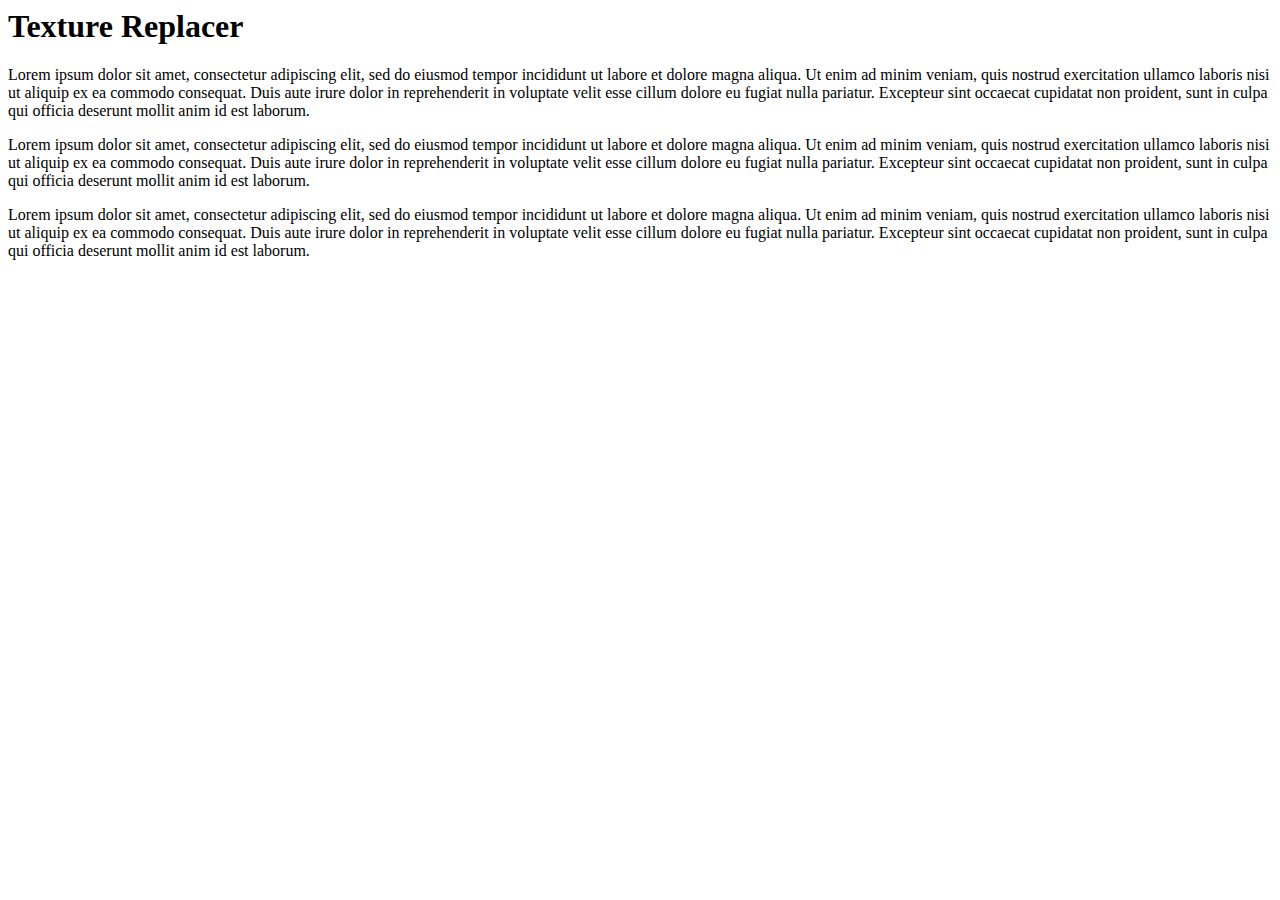
<file: Texture Replacer/index.html>
<html lang="en">
<head>
    <meta charset="UTF-8">
    <meta name="viewport" content="width=device-width, initial-scale=1.0">
    <title>Document</title>
</head>
<body>
    <h1>Texture Replacer</h1>
    <p>Lorem ipsum dolor sit amet, consectetur adipiscing elit, sed do eiusmod tempor incididunt ut labore et dolore magna aliqua. Ut enim ad minim veniam, quis nostrud exercitation ullamco laboris nisi ut aliquip ex ea commodo consequat. Duis aute irure dolor in reprehenderit in voluptate velit esse cillum dolore eu fugiat nulla pariatur. Excepteur sint occaecat cupidatat non proident, sunt in culpa qui officia deserunt mollit anim id est laborum.</p>
    <p>Lorem ipsum dolor sit amet, consectetur adipiscing elit, sed do eiusmod tempor incididunt ut labore et dolore magna aliqua. Ut enim ad minim veniam, quis nostrud exercitation ullamco laboris nisi ut aliquip ex ea commodo consequat. Duis aute irure dolor in reprehenderit in voluptate velit esse cillum dolore eu fugiat nulla pariatur. Excepteur sint occaecat cupidatat non proident, sunt in culpa qui officia deserunt mollit anim id est laborum.</p>
    <p>Lorem ipsum dolor sit amet, consectetur adipiscing elit, sed do eiusmod tempor incididunt ut labore et dolore magna aliqua. Ut enim ad minim veniam, quis nostrud exercitation ullamco laboris nisi ut aliquip ex ea commodo consequat. Duis aute irure dolor in reprehenderit in voluptate velit esse cillum dolore eu fugiat nulla pariatur. Excepteur sint occaecat cupidatat non proident, sunt in culpa qui officia deserunt mollit anim id est laborum.</p>
</body>
</html>
</file>
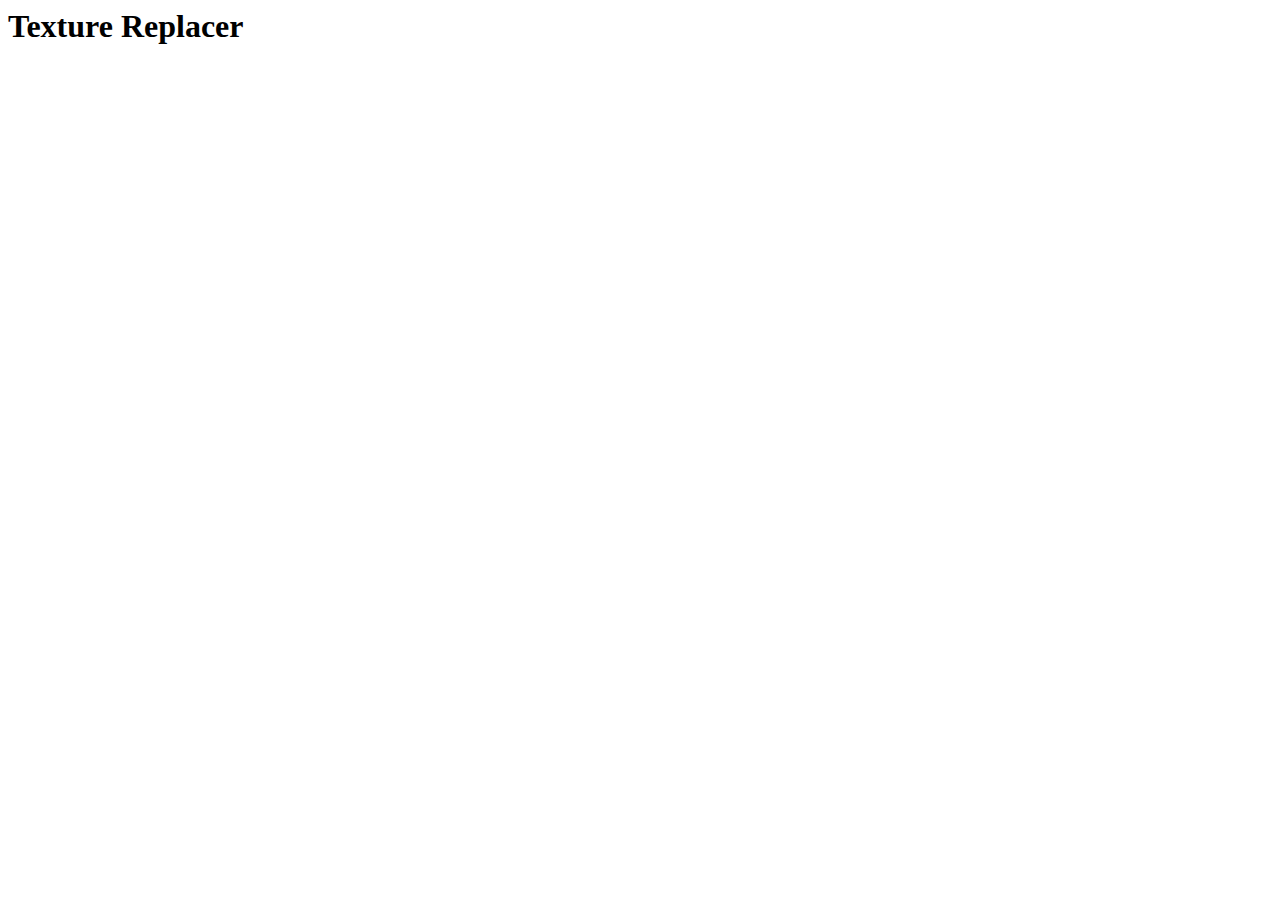
<file: TextureReplacerTutorial/index.html>
<html lang="en">
<head>
    <meta charset="UTF-8">
    <meta name="viewport" content="width=device-width, initial-scale=1.0">
    <title>Document</title>
</head>
<body>
    <h1>Texture Replacer</h1>
</body>
</html>
</file>
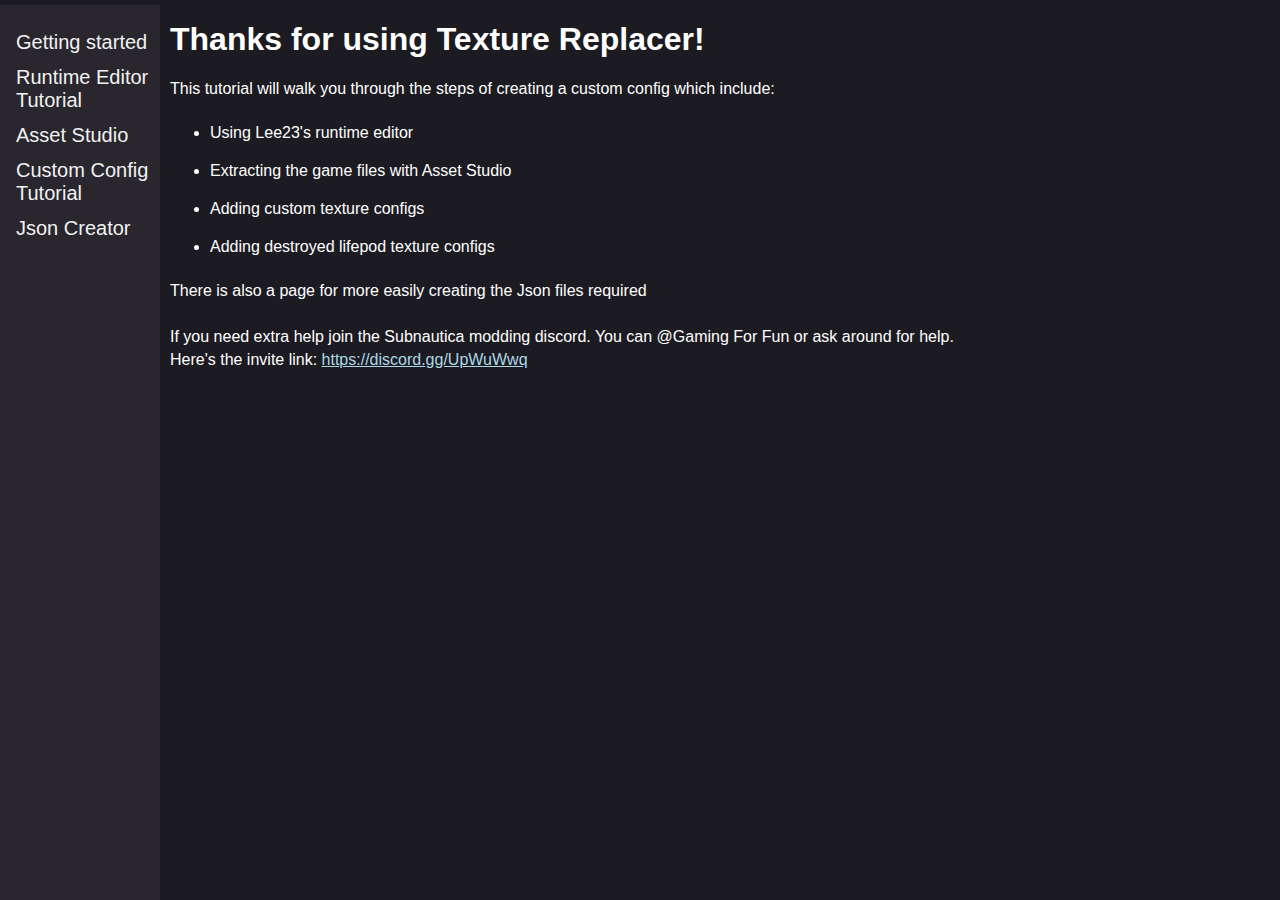
<file: TextureReplacerWebsite/index.html>
<!DOCTYPE html>
<html lang="en">
<head>
    <meta charset="UTF-8">
    <meta name="viewport" content="width=device-width, initial-scale=1.0">
    <title>Getting started</title>
    <link rel="stylesheet" href="style.css">
</head>
<body>
    <!-- Sidebar navigation -->
    <div class="sidenav">
        <a href="index.html">Getting started</a>
        <a href=runtimeEditor.html>Runtime Editor Tutorial</a>
        <a href="assetStudio.html">Asset Studio</a>
        <a href=customConfigs.html>Custom Config Tutorial</a>
        <a href="jsonCreator.html">Json Creator</a>
    </div>
    <div>
        <h1>Thanks for using Texture Replacer!</h1>

        <div>This tutorial will walk you through the steps of creating a custom config which include:</div>
        <ul>
            <li>Using Lee23's runtime editor</li>
            <li>Extracting the game files with Asset Studio</li>
            <li>Adding custom texture configs</li>
            <li>Adding destroyed lifepod texture configs</li>
        </ul>
        <div>There is also a page for more easily creating the Json files required</div>
        <br>
        <div>If you need extra help join the Subnautica modding discord. You can @Gaming For Fun or ask around for help.</div>
        <div>Here's the invite link: <a href="https://discord.gg/UpWuWwq" target="_blank">https://discord.gg/UpWuWwq</a></div>
    </div>
</body>
</html>
</file>
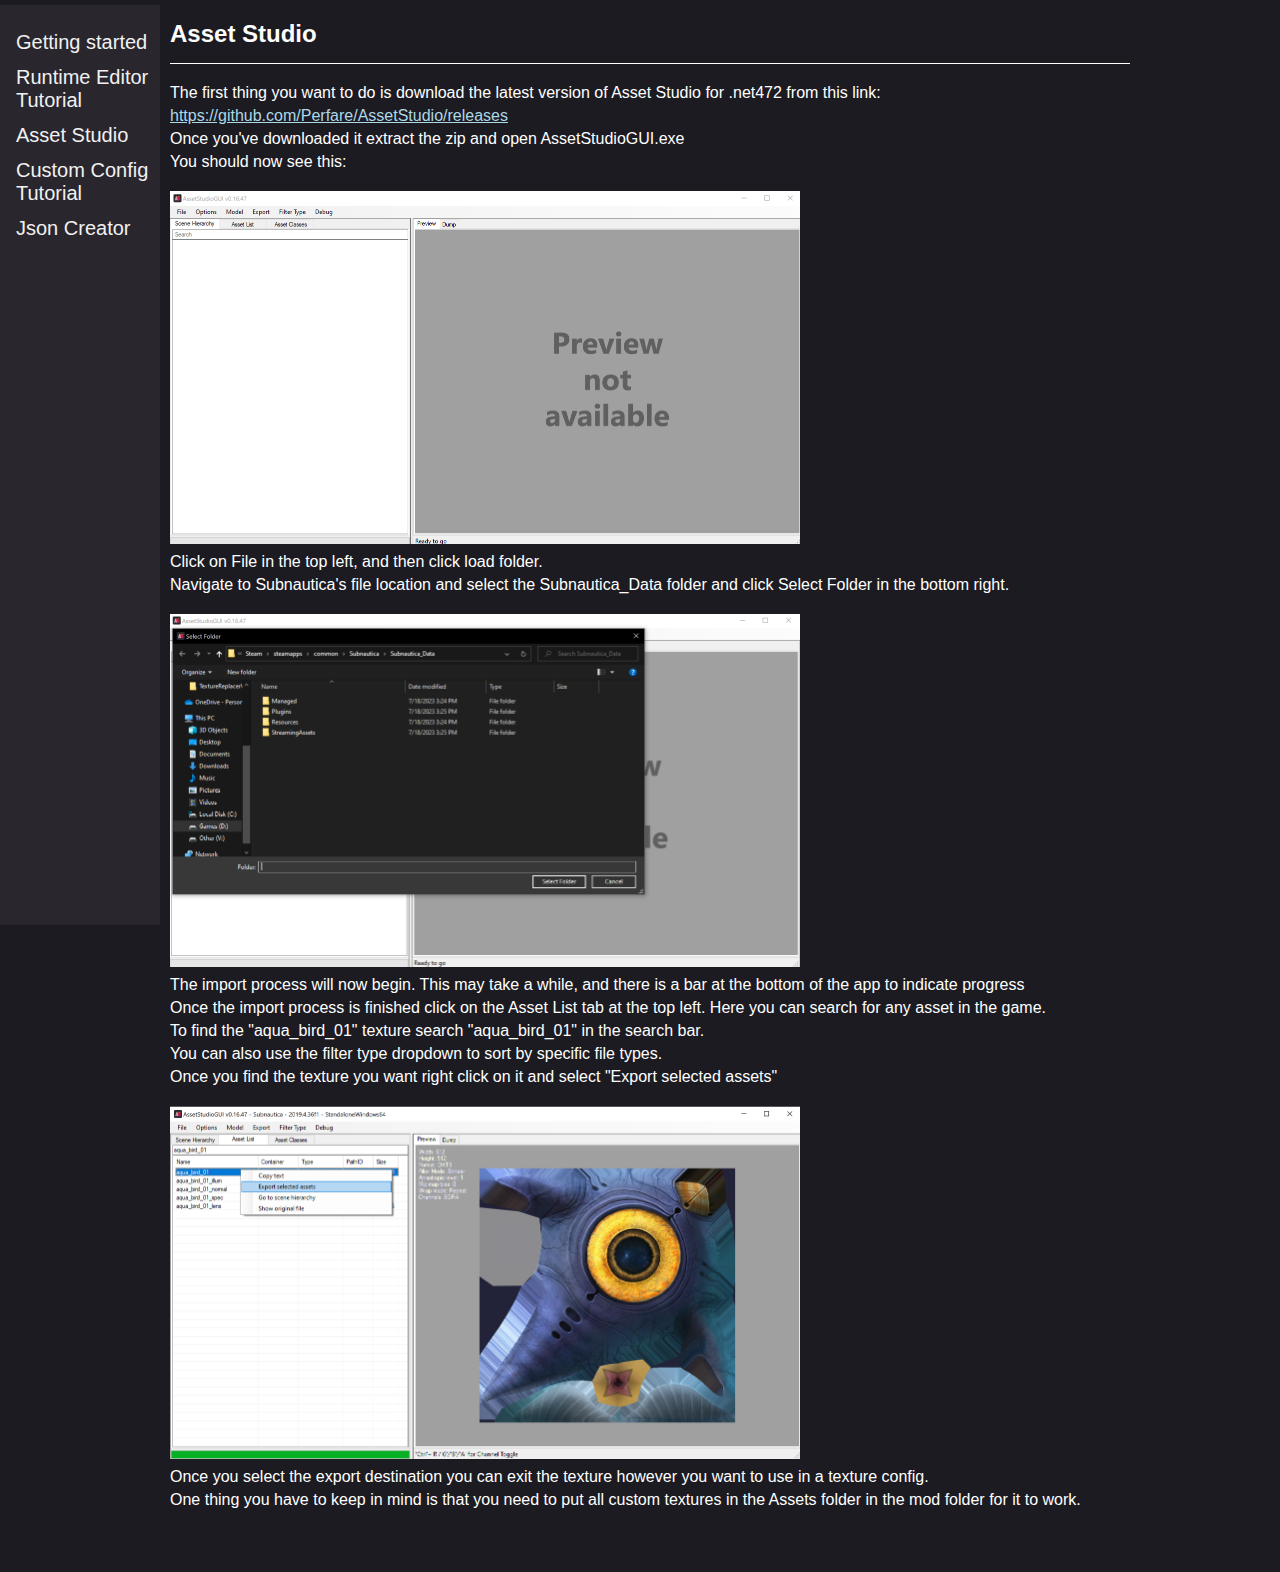
<file: TextureReplacerWebsite/assetStudio.html>
<!DOCTYPE html>
<html lang="en">
<head>
    <meta charset="UTF-8">
    <meta name="viewport" content="width=device-width, initial-scale=1.0">
    <title>Asset Studio</title>
    <link rel="stylesheet" href="style.css">
</head>
<body>
    <!-- Sidebar navigation -->
    <div class="sidenav">
        <a href="index.html">Getting started</a>
        <a href=runtimeEditor.html>Runtime Editor Tutorial</a>
        <a href="assetStudio.html">Asset Studio</a>
        <a href=customConfigs.html>Custom Config Tutorial</a>
        <a href="jsonCreator.html">Json Creator</a>
    </div>

    <h2 class="bottom-border">Asset Studio</h2>

    <div>The first thing you want to do is download the latest version of Asset Studio for .net472 from this link:</div>
    <a href="https://github.com/Perfare/AssetStudio/releases" target="_blank">https://github.com/Perfare/AssetStudio/releases</a>
    <div>Once you've downloaded it extract the zip and open AssetStudioGUI.exe</div>
    <div>You should now see this:</div>
    <img src="img/assetStudio1.png" width="630" height="353" alt="Screenshot showing Asset Studio when it's opened">
    <div>Click on File in the top left, and then click load folder.</div>
    <div>Navigate to Subnautica's file location and select the Subnautica_Data folder and click Select Folder in the bottom right.</div>
    <img src="img/assetStudio2.png" width="630" height="353" alt="Screenshot showing the Load Folder prompt from the File tab">
    <div>The import process will now begin. This may take a while, and there is a bar at the bottom of the app to indicate progress</div>
    <div>Once the import process is finished click on the Asset List tab at the top left. Here you can search for any asset in the game.</div>
    <div>To find the "aqua_bird_01" texture search "aqua_bird_01" in the search bar.</div>
    <div>You can also use the filter type dropdown to sort by specific file types.</div>
    <div>Once you find the texture you want right click on it and select "Export selected assets"</div>
    <img src="img/assetStudio3.png" width="630" height="353" alt="Screenshot of Asset Studio showing the aqua_bird_01 texture and the 'Export selected assets' prompt">
    <div>Once you select the export destination you can exit the texture however you want to use in a texture config.</div>
    <div>One thing you have to keep in mind is that you need to put all custom textures in the Assets folder in the mod folder for it to work.</div>
</body>
</html>
</file>
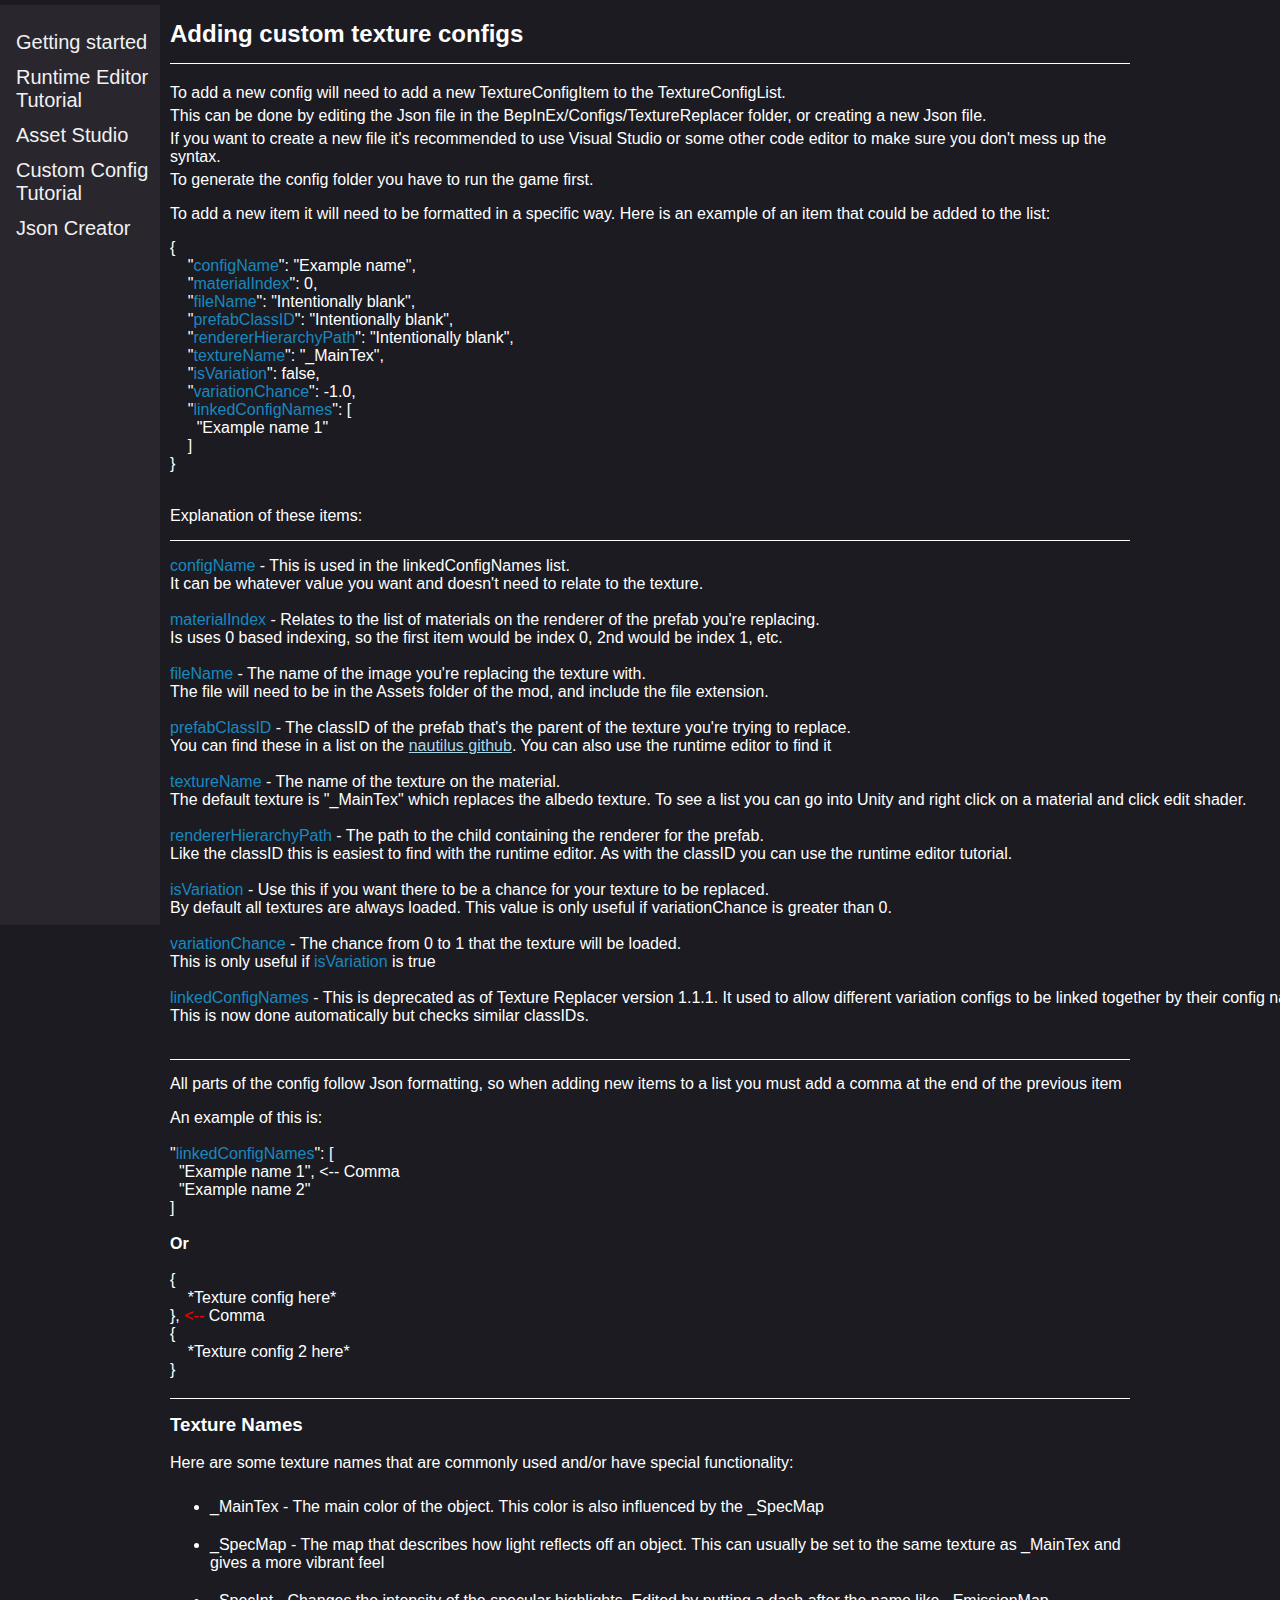
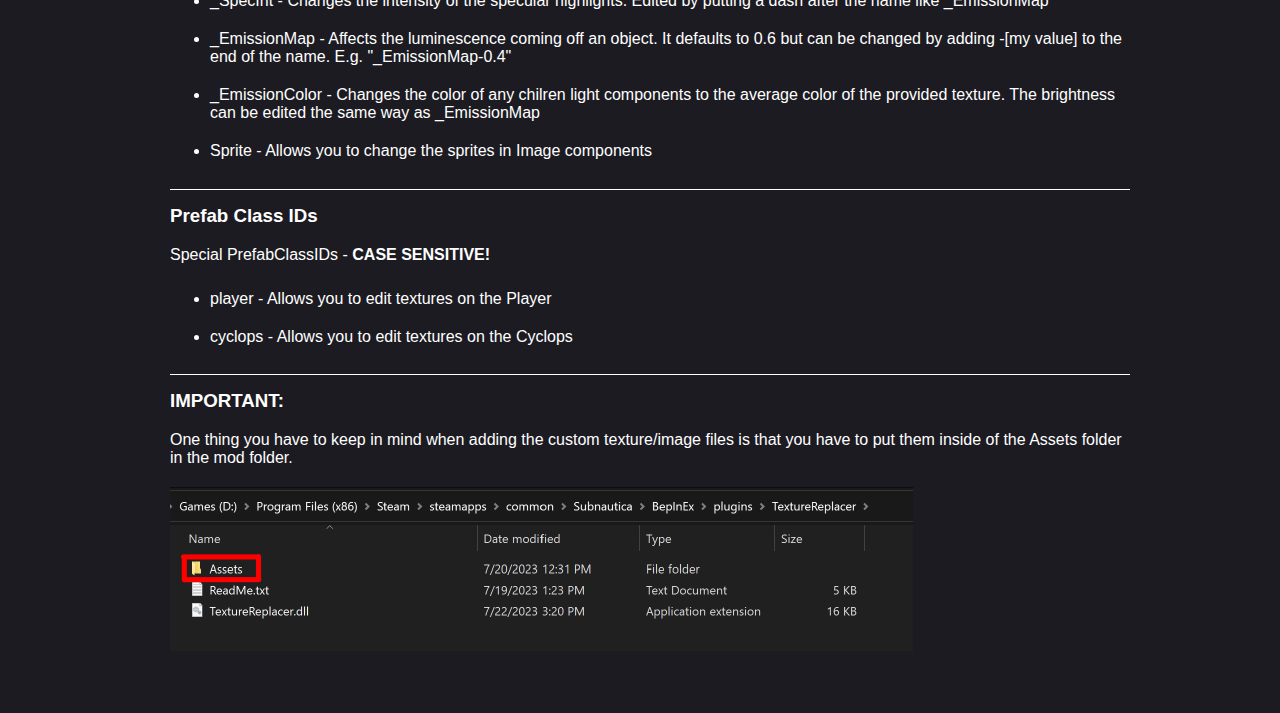
<file: TextureReplacerWebsite/customConfigs.html>
<!DOCTYPE html>
<html lang="en">
<head>
    <meta charset="UTF-8">
    <meta name="viewport" content="width=device-width, initial-scale=1.0">
    <title>Custom Configs</title>
    <link rel="stylesheet" href="style.css">
</head>
<body>
    <!-- Sidebar navigation -->
    <div class="sidenav">
        <a href="index.html">Getting started</a>
        <a href=runtimeEditor.html>Runtime Editor Tutorial</a>
        <a href="assetStudio.html">Asset Studio</a>
        <a href=customConfigs.html>Custom Config Tutorial</a>
        <a href="jsonCreator.html">Json Creator</a>
    </div>

    <h2 class="bottom-border">Adding custom texture configs</h2>
    <div>To add a new config will need to add a new TextureConfigItem to the TextureConfigList.</div>
    <div>This can be done by editing the Json file in the BepInEx/Configs/TextureReplacer folder, or creating a new Json file.</div>
    <div>If you want to create a new file it's recommended to use Visual Studio or some other code editor to make sure you don't mess up the syntax.</div>
    <div>To generate the config folder you have to run the game first.</div>
    <p>
        To add a new item it will need to be formatted in a specific way.
        Here is an example of an item that could be added to the list:
    </p>    
    <pre>
{
    "<font color=#1988bf>configName</font>": "Example name",
    "<font color=#1988bf>materialIndex</font>": 0,
    "<font color=#1988bf>fileName</font>": "Intentionally blank",
    "<font color=#1988bf>prefabClassID</font>": "Intentionally blank",
    "<font color=#1988bf>rendererHierarchyPath</font>": "Intentionally blank",
    "<font color=#1988bf>textureName</font>": "_MainTex",
    "<font color=#1988bf>isVariation</font>": false,
    "<font color=#1988bf>variationChance</font>": -1.0,
    "<font color=#1988bf>linkedConfigNames</font>": [
      "Example name 1"
    ]
}
    </pre>
    <div class="bottom-border">Explanation of these items:</div>
    <pre>
<font color=#1988bf>configName</font> - This is used in the linkedConfigNames list.
It can be whatever value you want and doesn't need to relate to the texture.

<font color=#1988bf>materialIndex</font> - Relates to the list of materials on the renderer of the prefab you're replacing.
Is uses 0 based indexing, so the first item would be index 0, 2nd would be index 1, etc.

<font color=#1988bf>fileName</font> - The name of the image you're replacing the texture with.
The file will need to be in the Assets folder of the mod, and include the file extension.

<font color=#1988bf>prefabClassID</font> - The classID of the prefab that's the parent of the texture you're trying to replace.
You can find these in a list on the <a href="https://github.com/SubnauticaModding/Nautilus/blob/master/Nautilus/Documentation/resources/SN1-PrefabPaths.json">nautilus github</a>. You can also use the runtime editor to find it

<font color=#1988bf>textureName</font> - The name of the texture on the material.
The default texture is "_MainTex" which replaces the albedo texture. To see a list you can go into Unity and right click on a material and click edit shader.

<font color=#1988bf>rendererHierarchyPath</font> - The path to the child containing the renderer for the prefab.
Like the classID this is easiest to find with the runtime editor. As with the classID you can use the runtime editor tutorial.

<font color=#1988bf>isVariation</font> - Use this if you want there to be a chance for your texture to be replaced.
By default all textures are always loaded. This value is only useful if variationChance is greater than 0.

<font color=#1988bf>variationChance</font> - The chance from 0 to 1 that the texture will be loaded.
This is only useful if <font color=#1988bf>isVariation</font> is true

<font color=#1988bf>linkedConfigNames</font> - This is deprecated as of Texture Replacer version 1.1.1. It used to allow different variation configs to be linked together by their config names.
This is now done automatically but checks similar classIDs.
    </pre>
<div class="top-border">
    All parts of the config follow Json formatting, so when adding new items to a list you must add a comma at the end of the previous item
</div>
<pre>
An example of this is:

"<font color="#1988bf">linkedConfigNames</font>": [
  "Example name 1", <-- Comma
  "Example name 2"
]

<strong>Or</strong>

{
    *Texture config here*
}, <font color="Red">&lt;--</font> Comma
{
    *Texture config 2 here*
}
</pre>
<h3 class="top-border">Texture Names</h3>
<div>Here are some texture names that are commonly used and/or have special functionality:</div>
<ul>
    <li>_MainTex - The main color of the object. This color is also influenced by the _SpecMap</li>
    <li>_SpecMap - The map that describes how light reflects off an object. This can usually be set to the same texture as _MainTex and gives a more vibrant feel</li>
    <li>_SpecInt - Changes the intensity of the specular highlights. Edited by putting a dash after the name like _EmissionMap</li>
    <li>_EmissionMap - Affects the luminescence coming off an object. It defaults to 0.6 but can be changed by adding -[my value] to the end of the name. E.g. "_EmissionMap-0.4"</li>
    <li>_EmissionColor - Changes the color of any chilren light components to the average color of the provided texture. The brightness can be edited the same way as _EmissionMap</li>
    <li>Sprite - Allows you to change the sprites in Image components</li>
</ul>
<h3 class="top-border">Prefab Class IDs</h3>
<div>Special PrefabClassIDs - <b>CASE SENSITIVE!</b></div>
<ul>
    <li>player - Allows you to edit textures on the Player</li>
    <li>cyclops - Allows you to edit textures on the Cyclops</li>
</ul>

<h3 class="top-border"><strong>IMPORTANT:</strong></h3>
<div>One thing you have to keep in mind when adding the custom texture/image files is that you have to put them inside of the Assets folder in the mod folder.</div>
<img src="img/assetsLocation.png" width="743" height="164" alt="Screenshot highlighting the Assets fodler inside the mod folder">
</body>
</html>
</file>
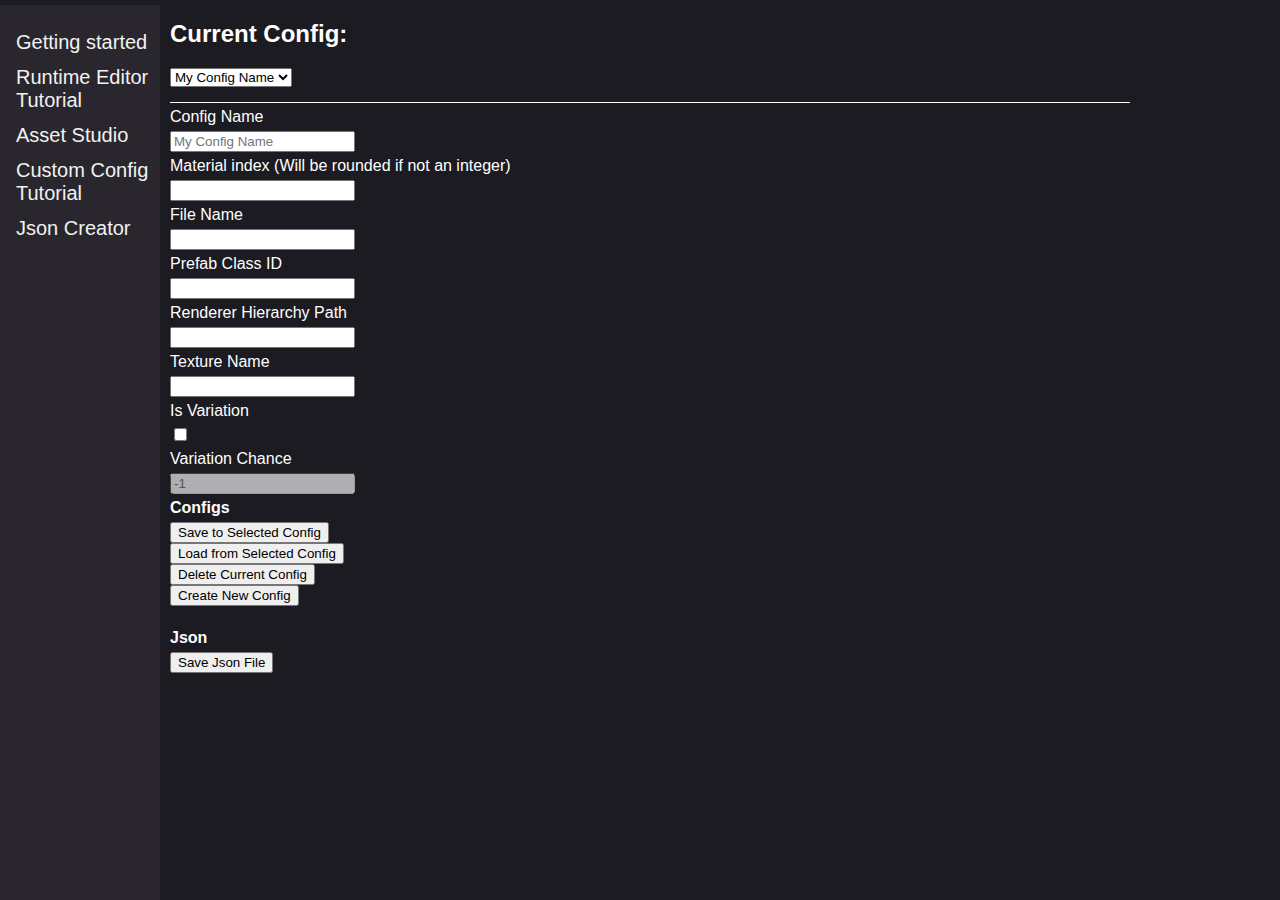
<file: TextureReplacerWebsite/jsonCreator.html>
<!DOCTYPE html>
<html lang="en">
<head>
    <meta charset="UTF-8">
    <meta name="viewport" content="width=device-width, initial-scale=1.0">
    <title>Json Creator</title>
    <link rel="stylesheet" href="style.css">
</head>
<body>
    <!-- Sidebar navigation -->
    <div class="sidenav">
        <a href="index.html">Getting started</a>
        <a href=runtimeEditor.html>Runtime Editor Tutorial</a>
        <a href="assetStudio.html">Asset Studio</a>
        <a href=customConfigs.html>Custom Config Tutorial</a>
        <a href="jsonCreator.html">Json Creator</a>
    </div>

    <h2><strong>Current Config:</strong></h2>
    <form action="" class="bottom-border">
        <label for="Config Items">
            <select name="configItems" id="configItems">
                <option value="1">My Config Name</option>
            </select>
        </label>
    </form>
    <div>Config Name</div>
    <input type="text" name="ConfigName" id="configName" placeholder="My Config Name">
    <br>
    <div>Material index (Will be rounded if not an integer)</div>
    <input type="number" name="MaterialIndex" id="materialIndex" step="1" type="number">
    <br>
    <div>File Name</div>
    <input type="text" name="File Name" id="fileName">
    <br>
    <div>Prefab Class ID</div>
    <input type="text" name="PrefabClassID" id="prefabclassID">
    <br>
    <div>Renderer Hierarchy Path</div>
    <input type="text" name="RendererHierarchyPath" id="rendererHierarchyPath">
    <br>
    <div>Texture Name</div>
    <input type="text" name="TextureName" id="textureName">
    <br>
    <div>Is Variation</div>
    <input type="checkbox" name="IsVariation" id="isVariation" onclick="onVariationChange()">
    <br>
    <div>Variation Chance</div>
    <input type="number" name="VariationChance" id="variationChance" disabled value="-1">
    <!--
    <div>Linked Config Names (Select with control + click or drag clicking)</div>
    <form action="" class="bottom-border">
        <div>
            <label for="Config names"></label>
            <select name="names" id="names" multiple class="container" disabled>
            </select>
        </div>
    </form>
    -->
    <div><strong>Configs</strong></div>
    <button onclick="saveToConfig()">Save to Selected Config</button>
    <br>
    <button onclick="loadFromConfigItem()">Load from Selected Config</button>
    <br>
    <button onclick="deleteConfigItem()">Delete Current Config</button>
    <br>
    <button onclick="newConfigItem()">Create New Config</button>
    <br>
    <br>
    <div><strong>Json</strong></div>
    <!-- <button onclick="addToList()">Add to Json List</button> -->
    <button onclick="downloadFile()">Save Json File</button>

    <script src="scripts/jsonExporter.js"></script>
</body>
</html>
</file>
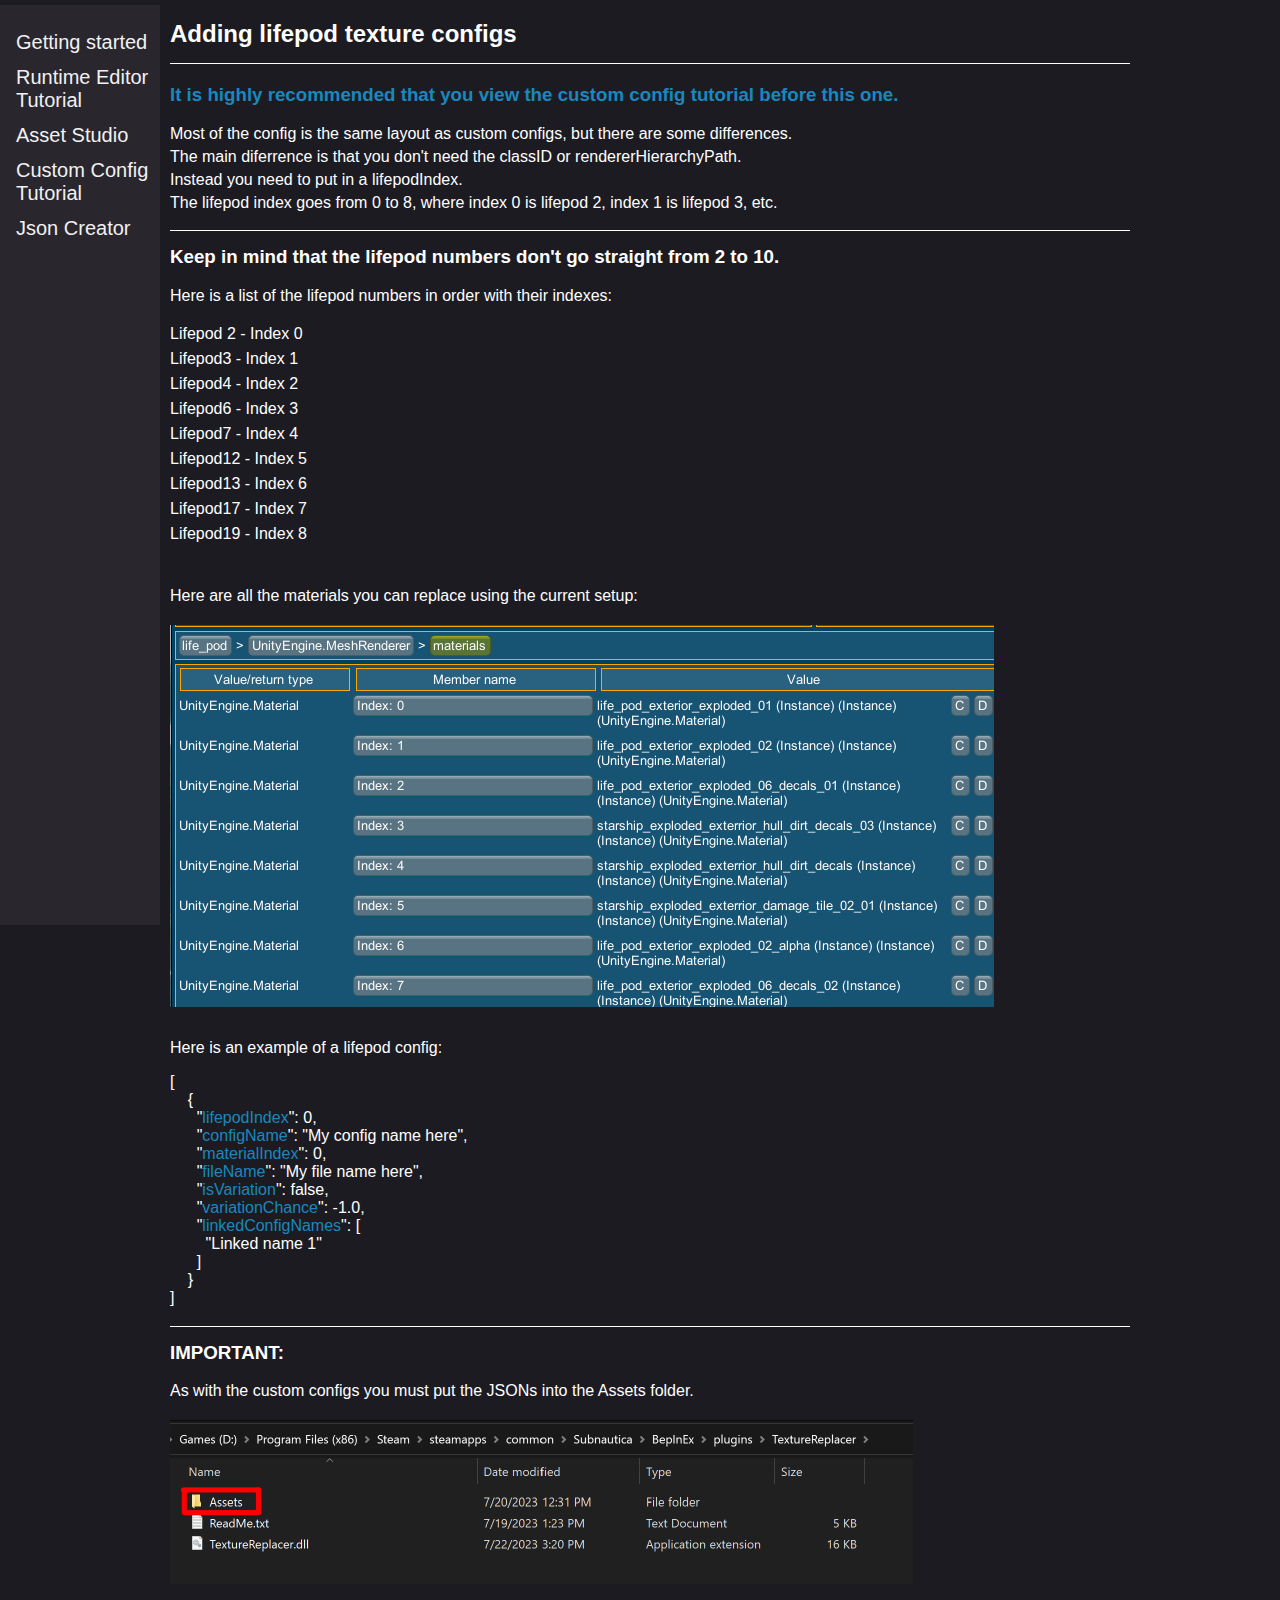
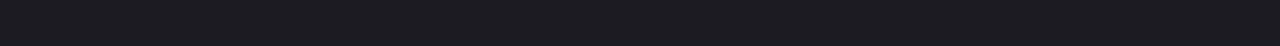
<file: TextureReplacerWebsite/lifepodConfigs.html>
<!DOCTYPE html>
<html lang="en">
<head>
    <meta charset="UTF-8">
    <meta name="viewport" content="width=device-width, initial-scale=1.0">
    <title>Lifepod Configs</title>
    <link rel="stylesheet" href="style.css">
</head>
<body>
    <!-- Sidebar navigation -->
    <div class="sidenav">
        <a href="index.html">Getting started</a>
        <a href=runtimeEditor.html>Runtime Editor Tutorial</a>
        <a href="assetStudio.html">Asset Studio</a>
        <a href=customConfigs.html>Custom Config Tutorial</a>
        <a href="jsonCreator.html">Json Creator</a>
    </div>

    <h2 class="bottom-border">Adding lifepod texture configs</h2>
    <h3><font color="#1988bf">It is highly recommended that you view the custom config tutorial before this one.</font></h3>

    <div>Most of the config is the same layout as custom configs, but there are some differences.</div>
    <div>The main diferrence is that you don't need the classID or rendererHierarchyPath.</div>
    <div>Instead you need to put in a lifepodIndex.</div>
    <div>The lifepod index goes from 0 to 8, where index 0 is lifepod 2, index 1 is lifepod 3, etc.</div>
    <h3 class="top-border">Keep in mind that the lifepod numbers don't go straight from 2 to 10.</h3>

    <div>Here is a list of the lifepod numbers in order with their indexes: <br></div>
    <pre class="medium-spacing">
Lifepod 2 - Index 0
Lifepod3 - Index 1
Lifepod4 - Index 2
Lifepod6 - Index 3
Lifepod7 - Index 4
Lifepod12 - Index 5
Lifepod13 - Index 6
Lifepod17 - Index 7
Lifepod19 - Index 8
    </pre>
<div>Here are all the materials you can replace using the current setup:</div>
<img src="img/lifepodMats.png" alt="Screenshot showing the list of materials on the lifepod renderer, along with their indexes">
<div><br></div>
<div>Here is an example of a lifepod config:</div>
<pre>
[
    {
      "<font color=#1988bf>lifepodIndex</font>": 0,
      "<font color=#1988bf>configName</font>": "My config name here",
      "<font color=#1988bf>materialIndex</font>": 0,
      "<font color=#1988bf>fileName</font>": "My file name here",
      "<font color=#1988bf>isVariation</font>": false,
      "<font color=#1988bf>variationChance</font>": -1.0,
      "<font color=#1988bf>linkedConfigNames</font>": [
        "Linked name 1"
      ]
    }
]
</pre>
<h3 class="top-border"><strong>IMPORTANT:</strong></h3>
<div>As with the custom configs you must put the JSONs into the Assets folder.</div>
<img src="img/assetsLocation.png" width="743" height="164" alt="Screenshot highlighting the Assets fodler inside the mod folder">

</body>
</html>
</file>
<file: TextureReplacerWebsite/style.css>
body
{
    background-color: rgb(28, 27, 34);
    color: white;
    font-family: 'Calibri', sans-serif;
    margin-left: 160px; /* Same as the width of the sidebar */
    padding: 0px 10px;
    width: 75%;
    padding-bottom: 50px;
}
a
{
    color: lightblue;
}
.bottom-border {
    border-bottom: 1px solid #ffffff;
    padding-bottom: 15px;
}
.top-border
{
    border-top: 1px solid #ffffff;
    padding-top: 15px;
}
div
{
    margin: 5px 0;
}
li
{
    padding: 10px 0;
}
pre
{
    font-family: 'Calibri', sans-serif;
}
div.color-red
{
    color: red;
}
img
{
    margin-top: 15px;
}
.large-font
{
    font-size: 20px;
}
.medium-spacing
{
    line-height: 25px;
}
.container
{
    width: 250px;
    height: 150px;
}

/* The sidebar menu */
.sidenav {
    height: 100%; /* Full-height: remove this if you want "auto" height */
    width: 160px; /* Set the width of the sidebar */
    position: fixed; /* Fixed Sidebar (stay in place on scroll) */
    z-index: 1; /* Stay on top */
    top: 0; /* Stay at the top */
    left: 0;
    background-color: #29262e;
    ;
    overflow-x: hidden; /* Disable horizontal scroll */
    padding-top: 20px;
  }

  /* The navigation menu links */
  .sidenav a {
    padding: 6px 8px 6px 16px;
    text-decoration: none;
    font-size: 20px;
    color: #f1f1f1;
    display: block;
  }

  /* When you mouse over the navigation links, change their color */
  .sidenav a:hover {
    color: #bababa;
  }

  /* On smaller screens, where height is less than 450px, change the style of the sidebar (less padding and a smaller font size) */
  @media screen and (max-height: 450px) {
    .sidenav {padding-top: 15px;}
    .sidenav a {font-size: 18px;}
  }

.inline {
    display: inline;
  }
</file>
